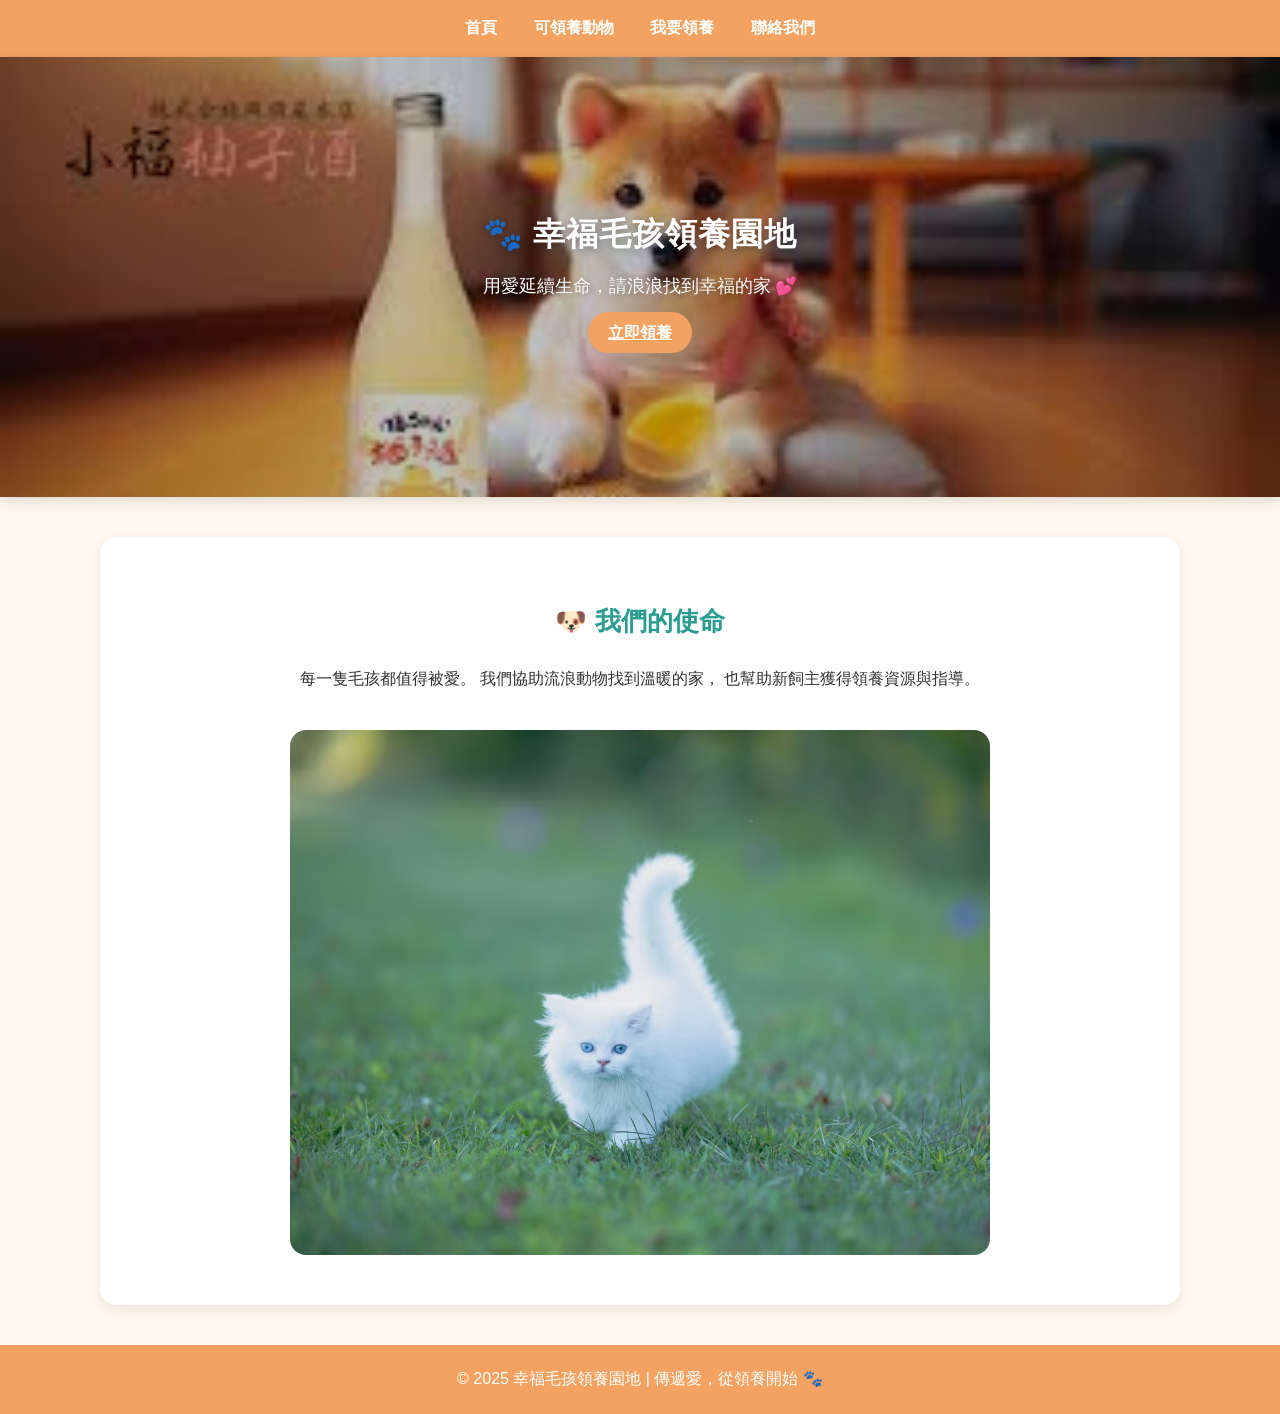
<file: W7---main/w7/index.html>
<!DOCTYPE html>
<html lang="zh-Hant">
<head>
  <meta charset="UTF-8">
  <title>幸福毛孩領養園地</title>
  <link rel="stylesheet" href="style.css">
  <meta name="viewport" content="width=device-width, initial-scale=1.0">

</head>
<body>
  <nav class="nav">
    <a href="index.html" class="nav__link">首頁</a>
    <a href="animals.html" class="nav__link">可領養動物</a>
    <a href="adopt.html" class="nav__link">我要領養</a>
    <a href="contact.html" class="nav__link">聯絡我們</a>
  </nav>

  <div class="hero">
    <div class="hero__content">
      <h1>🐾 幸福毛孩領養園地</h1>
      <p>用愛延續生命，請浪浪找到幸福的家 💕</p>
      <a href="adopt.html" class="btn">立即領養</a>
    </div>
  </div>

  <div class="container" style="text-align:center;">
    <h2>🐶 我們的使命</h2>
    <p>每一隻毛孩都值得被愛。  
      我們協助流浪動物找到溫暖的家，  
      也幫助新飼主獲得領養資源與指導。</p>
    <img src="image/image1.pnj.jpeg" alt="毛孩形象圖" style="width:70%;border-radius:16px;margin-top:20px;">
  </div>

  <footer>
    © 2025 幸福毛孩領養園地 | 傳遞愛，從領養開始 🐾
  </footer>
</body>
</html>
</file>
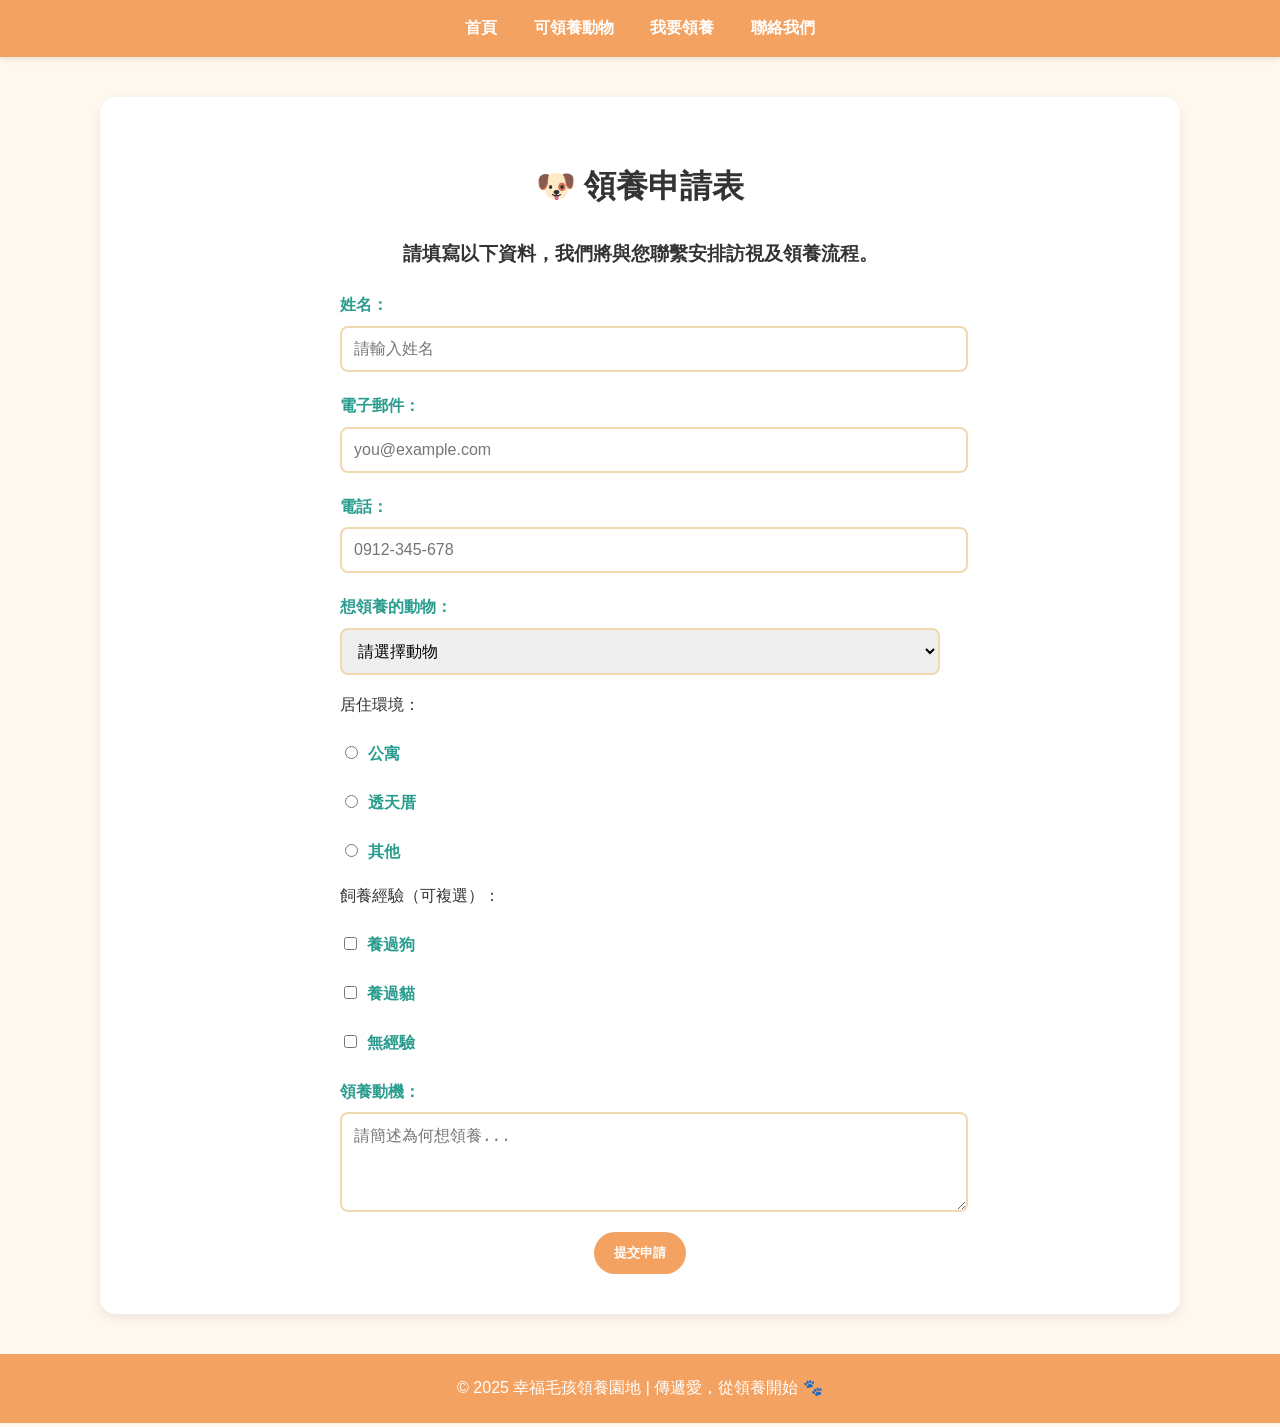
<file: W7---main/w7/adop.html>
<!DOCTYPE html>
<html lang="zh-Hant">
<head>
  <meta charset="UTF-8">
  <title>領養申請表</title>
  <link rel="stylesheet" href="style.css">
  <meta name="viewport" content="width=device-width, initial-scale=1.0">

</head>
<body>
  <nav class="nav">
    <a href="index.html" class="nav__link">首頁</a>
    <a href="animals.html" class="nav__link">可領養動物</a>
    <a href="adopt.html" class="nav__link">我要領養</a>
    <a href="contact.html" class="nav__link">聯絡我們</a>
  </nav>

  <div class="container">
    <h1>🐶 領養申請表</h1>
    <h3>請填寫以下資料，我們將與您聯繫安排訪視及領養流程。</h3>

    <form action="thankyou.html" method="get">
      <label for="name">姓名：</label>
      <input type="text" id="name" name="name" placeholder="請輸入姓名" required>

      <label for="email">電子郵件：</label>
      <input type="email" id="email" name="email" placeholder="you@example.com" required>

      <label for="phone">電話：</label>
      <input type="tel" id="phone" name="phone" placeholder="0912-345-678" required>

                  <label for="animal">想領養的動物：</label>
            <select id="animal" name="animal" required>
                <option value="">請選擇動物</option>
                <optgroup label="🐶 狗狗">
                    <option value="柴犬小福">柴犬小福</option>
                    <option value="拉布拉多多多">拉布拉多多多</option>
                </optgroup>
                <optgroup label="🐱 貓咪">
                    <option value="美短拉拉">美短拉拉</option>
                    <option value="虎斑大斑">虎斑大斑</option>
                </optgroup>
                <optgroup label="🐹 其他小動物">
                    <option value="天竺鼠小米">天竺鼠小米</option>
                    <option value="鸚鵡阿飛">鸚鵡阿飛</option>
                </optgroup>
            </select>


      <p>居住環境：</p>
      <label><input type="radio" name="house" value="apartment"> 公寓</label>
      <label><input type="radio" name="house" value="house"> 透天厝</label>
      <label><input type="radio" name="house" value="other"> 其他</label>

      <p>飼養經驗（可複選）：</p>
      <label><input type="checkbox" name="experience" value="dog"> 養過狗</label>
      <label><input type="checkbox" name="experience" value="cat"> 養過貓</label>
      <label><input type="checkbox" name="experience" value="none"> 無經驗</label>

      <label for="reason">領養動機：</label>
      <textarea id="reason" name="reason" rows="4" placeholder="請簡述為何想領養..."></textarea>

      <div class="btn-group">
        <button class="btn" type="submit">提交申請</button>
      </div>
    </form>
  </div>

  <footer>
    © 2025 幸福毛孩領養園地 | 傳遞愛，從領養開始 🐾
  </footer>
</body>
</html>
</file>
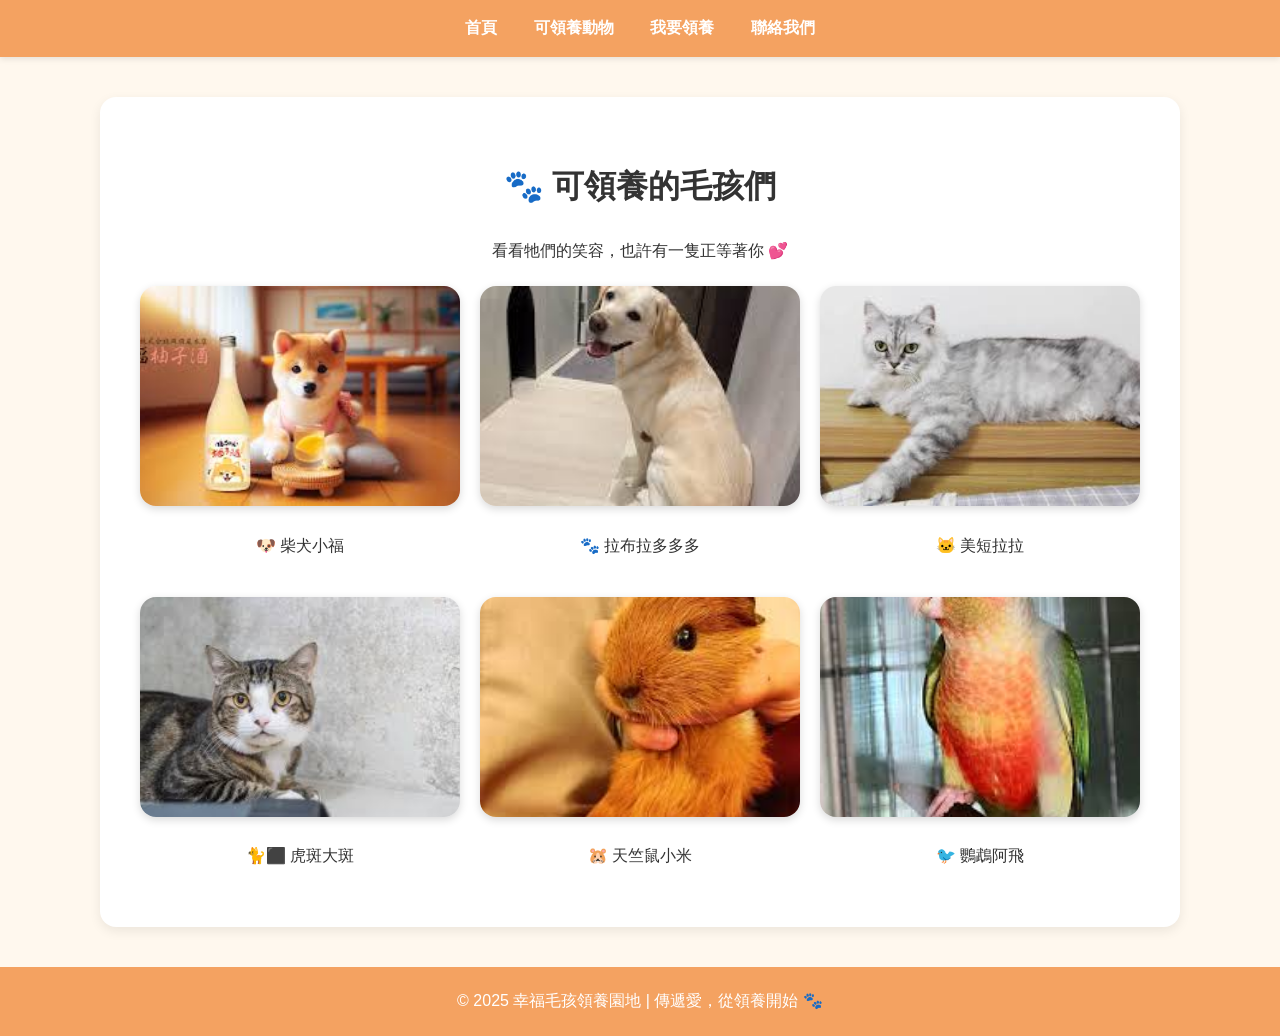
<file: W7---main/w7/animals.html>
<!DOCTYPE html>
<html lang="zh-Hant">

<head>
    <meta charset="UTF-8">
    <title>可領養動物</title>
    <link rel="stylesheet" href="style.css">
    <meta name="viewport" content="width=device-width, initial-scale=1.0">

</head>

<body>
    <nav class="nav">
        <a href="index.html" class="nav__link">首頁</a>
        <a href="animals.html" class="nav__link">可領養動物</a>
        <a href="adopt.html" class="nav__link">我要領養</a>
        <a href="contact.html" class="nav__link">聯絡我們</a>
    </nav>

    <div class="container">
        <h1>🐾 可領養的毛孩們</h1>
        <p style="text-align:center;">看看牠們的笑容，也許有一隻正等著你 💕</p>

        <div class="gallery">
            <!-- 柴犬小福 -->
            <div class="animal-card">
                <img src="image/images2.pnj.jpeg" alt="柴犬小福" class="animal-img"
                    onclick="document.getElementById('info1').showModal()">
                <p>🐶 柴犬小福</p>
            </div>

            <dialog id="info1" class="animal-dialog">
                <h2>🐶 柴犬小福</h2>
                <img src="image/images2.pnj.jpeg" alt="柴犬小福" class="dialog-img">
                <p>年齡：約 2 歲<br>個性：活潑、喜歡曬太陽 ☀️<br>健康狀況：已結紮，定期施打疫苗</p>
                <button class="btn" onclick="this.closest('dialog').close()">關閉</button>
            </dialog>

            <!-- 拉布拉多多多 -->
            <div class="animal-card">
                <img src="image/image3.pnj.jpeg" alt="拉布拉多多多" class="animal-img"
                    onclick="document.getElementById('info2').showModal()">
                <p>🐾 拉布拉多多多</p>
            </div>

            <dialog id="info2" class="animal-dialog">
                <h2>🐾 拉布拉多多多</h2>
                <img src="image/image3.pnj.jpeg" alt="拉布拉多多多" class="dialog-img">
                <p>年齡：約 3 歲<br>個性：忠誠、有點害羞 🐕🦺<br>健康狀況：已接種疫苗</p>
                <button class="btn" onclick="this.closest('dialog').close()">關閉</button>
            </dialog>

            <!-- 美短拉拉 -->
            <div class="animal-card">
                <img src="image/image4.pnj.jpeg" alt="美短拉拉" class="animal-img"
                    onclick="document.getElementById('info3').showModal()">
                <p>🐱 美短拉拉</p>
            </div>

            <dialog id="info3" class="animal-dialog">
                <h2>🐱 美短拉拉</h2>
                <img src="image/image4.pnj.jpeg" alt="美短拉拉" class="dialog-img">
                <p>年齡：約 1 歲<br>個性：親人、喜歡貓條 🐱💕<br>健康狀況：已接種疫苗</p>
                <button class="btn" onclick="this.closest('dialog').close()">關閉</button>
            </dialog>

            <!-- 虎斑大斑 -->
            <div class="animal-card">
                <img src="image/image5.pnj.jpeg" alt="虎斑大斑" class="animal-img"
                    onclick="document.getElementById('info4').showModal()">
                <p>🐈⬛ 虎斑大斑</p>
            </div>

            <dialog id="info4" class="animal-dialog">
                <h2>🐈⬛ 虎斑大斑</h2>
                <img src="image/image5.pnj.jpeg" alt="虎斑大斑" class="dialog-img">
                <p>年齡：約 1 歲<br>個性：親人、喜歡被拍屁屁 🐈⬛💕<br>健康狀況：已接種疫苗</p>
                <button class="btn" onclick="this.closest('dialog').close()">關閉</button>
            </dialog>

            <!-- 天竺鼠小米 -->
            <div class="animal-card">
                <img src="image/image6.pnj.jpeg" alt="天竺鼠小米" class="animal-img"
                    onclick="document.getElementById('info5').showModal()">
                <p>🐹 天竺鼠小米</p>
            </div>

            <dialog id="info5" class="animal-dialog">
                <h2>🐹 天竺鼠小米</h2>
                <img src="image/image6.pnj.jpeg" alt="天竺鼠小米" class="dialog-img">
                <p>年齡：約 1 歲<br>個性：害羞、喜歡葵瓜子 🐹🌰<br>健康狀況：已驅蟲</p>
                <button class="btn" onclick="this.closest('dialog').close()">關閉</button>
            </dialog>

            <!-- 鸚鵡阿飛 -->
            <div class="animal-card">
                <img src="image/image7.pnj.jpeg" alt="鸚鵡阿飛" class="animal-img"
                    onclick="document.getElementById('info6').showModal()">
                <p>🐦 鸚鵡阿飛</p>
            </div>

            <dialog id="info6" class="animal-dialog">
                <h2>🐦 鸚鵡阿飛</h2>
                <img src="image/image7.pnj.jpeg" alt="鸚鵡阿飛" class="dialog-img">
                <p>年齡：約 3 歲<br>個性：愛講話 🐦<br>健康狀況：良好</p>
                <button class="btn" onclick="this.closest('dialog').close()">關閉</button>
            </dialog>
        </div>
    </div>

    <footer>
        © 2025 幸福毛孩領養園地 | 傳遞愛，從領養開始 🐾
    </footer>
</body>

</html>
</file>
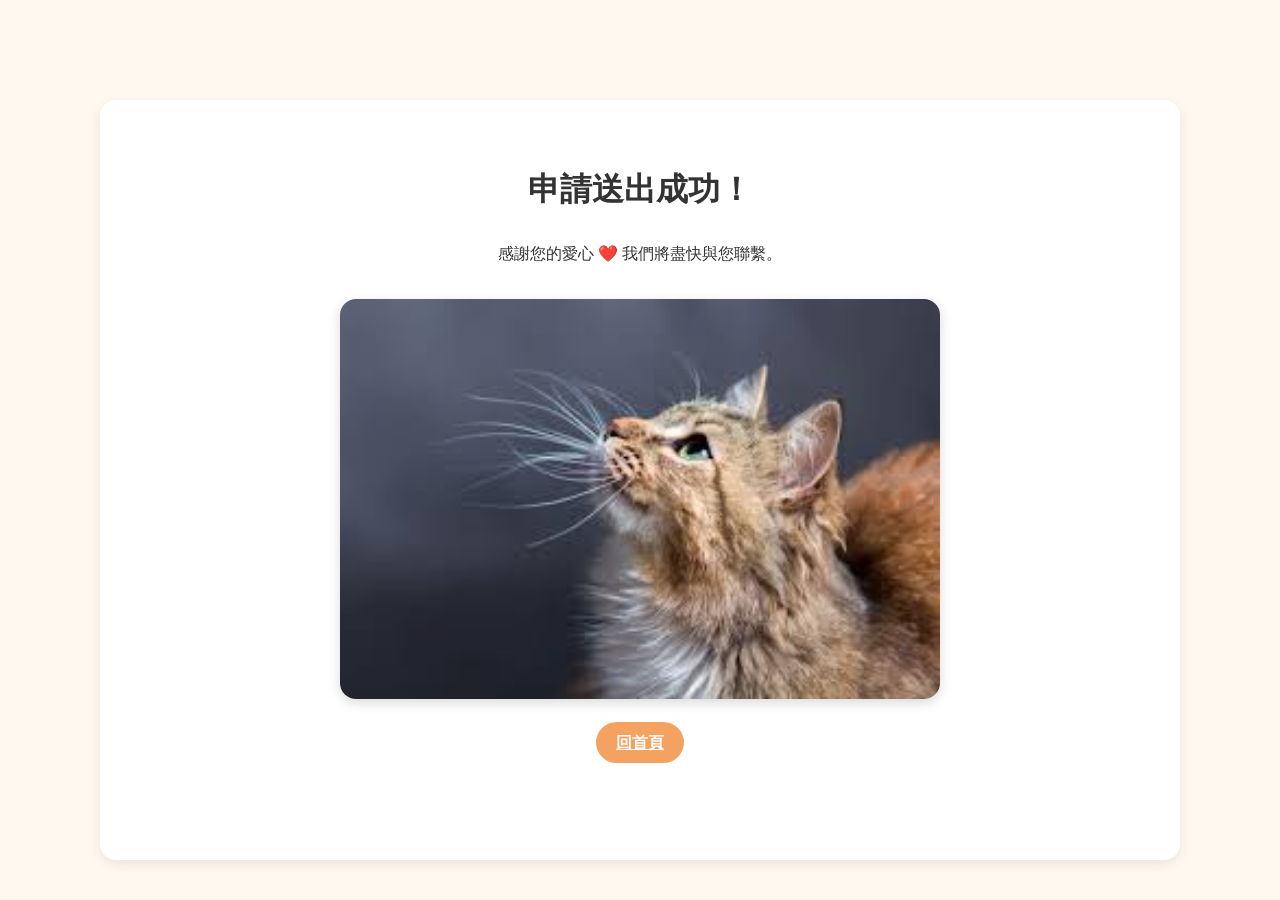
<file: W7---main/w7/thankyou.html>
<!DOCTYPE html>
<html lang="zh-Hant">
<head>
  <meta charset="UTF-8">
  <title>申請完成</title>
  <link rel="stylesheet" href="style.css">
  <meta name="viewport" content="width=device-width, initial-scale=1.0">

</head>
<body>
  <div class="container" style="text-align:center;margin-top:100px;">
    <h1>申請送出成功！</h1>
    <p>感謝您的愛心 ❤️ 我們將盡快與您聯繫。</p>
    <img src="image/image8.pnj.jpeg" alt="成功送出示意圖" class="success-img">
    <a href="index.html" class="btn">回首頁</a>
  </div>
</body>
</html>
</file>
<file: W7---main/w7/style.css>
/* === 全站顏色設定 === */
:root {
  --main-color: #f4a261;      /* 橘色 */
  --main-dark: #e76f51;       /* 深橘紅 */
  --accent-color: #2a9d8f;    /* 粉綠 */
  --bg-light: #fff8ee;        /* 米白背景 */
  --text-color: #333;
}

/* === Flex 版型讓 footer 永遠在底部 === */
html, body {
  height: 100%;
  margin: 0;
  display: flex;
  flex-direction: column;
}

/* === 全域設定 === */
body {
  font-family: "Noto Sans TC", "Comic Neue", sans-serif;
  background-color: var(--bg-light);
  color: var(--text-color);
  line-height: 1.8;
}

/* === 導覽列 === */
.nav {
  background-color: var(--main-color);
  text-align: center;
  padding: 14px 0;
  box-shadow: 0 2px 6px rgba(0,0,0,0.1);
}
.nav__link {
  color: #fff;
  text-decoration: none;
  margin: 0 16px;
  font-weight: 600;
  transition: color 0.3s ease;
}
.nav__link:hover {
  color: var(--accent-color);
}

/* === Hero 區塊 === */
.hero {
  text-align: center;
  background: linear-gradient(135deg, #f4a261, #e76f51);
  color: #fff;
  padding: 60px 20px;
  border-radius: 16px;
  box-shadow: 0 3px 12px rgba(0,0,0,0.15);
  flex: 1; /* 撐開主體空間 */
}
.hero h1 {
  color: #fff;
  font-size: 2.2rem;
  letter-spacing: 1px;
}
.hero p {
  font-size: 1.1rem;
  margin: 12px 0 20px;
}

/* === 主容器 === */
.container {
  width: 85%;
  max-width: 1000px;
  margin: 40px auto;
  background-color: #fff;
  padding: 40px;
  border-radius: 16px;
  box-shadow: 0 4px 12px rgba(0,0,0,0.08);
  flex: 1; /* 撐開主體空間 */
}

.container h3 {
    text-align: center;
    margin-bottom: 20px;
    color: var(--text-color);
}

/* === 標題 === */
h1, h2 {
  text-align: center;
}
h2 {
  color: var(--accent-color);
  font-size: 1.6rem;
}

/* === 按鈕 === */
.btn {
  background-color: var(--main-color);
  color: #fff;
  padding: 12px 20px;
  border: none;
  border-radius: 50px;
  cursor: pointer;
  transition: all 0.3s ease;
  font-weight: 600;
}
.btn:hover {
  background-color: var(--main-dark);
  transform: translateY(-3px);
  box-shadow: 0 4px 8px rgba(0,0,0,0.2);
}

.btn-group {
  text-align: center;
  margin-top: 10px;
}

/* === 表單 === */
form {
  width: 100%;
  max-width: 600px;
  margin: 0 auto;
}
label {
  font-weight: bold;
  display: block;
  margin-top: 20px;
  color: var(--accent-color);
}
input, select, textarea {
  width: 100%;
  padding: 12px;
  margin-top: 6px;
  border: 2px solid #f0d8b0;
  border-radius: 8px;
  transition: border-color 0.3s ease;
  font-size: 1rem;
}
input:focus, select:focus, textarea:focus {
  border-color: var(--main-color);
  outline: none;
}
input[type="radio"], input[type="checkbox"] {
  width: auto;
  margin-right: 6px;
}

/* === 圖片牆 === */
.gallery {
  display: grid;
  grid-template-columns: repeat(auto-fill, minmax(240px, 1fr));
  gap: 20px;
  margin-top: 20px;
}
.gallery img {
  width: 100%;
  height: 220px;
  object-fit: cover;
  border-radius: 16px;
  box-shadow: 0 3px 8px rgba(0,0,0,0.15);
  transition: transform 0.3s ease, box-shadow 0.3s ease;
}
.gallery img:hover {
  transform: scale(1.05);
  box-shadow: 0 6px 16px rgba(0,0,0,0.25);
}

/* === Footer === */
footer {
  text-align: center;
  padding: 20px;
  background-color: var(--main-color);
  color: #fff;
  border-top-left-radius: 0px;
  border-top-right-radius: 0px;
  font-weight: 500;
}

/* Hero：整張圖當背景 */
.hero {
  position: relative;
  min-height: 320px;                  /* 視覺高度 */
  padding: 60px 20px;                 /* 內距避免文字貼邊 */
  border-radius: 0px;
  box-shadow: 0 3px 12px rgba(0,0,0,0.15);
  background-image: 
    linear-gradient(                  /* 上方淡淡的漸層做遮罩，讓字清楚 */
      rgba(0,0,0,0.25), 
      rgba(0,0,0,0.25)
    ),
    url("image/images2.pnj.jpeg");                  /* ← 換成你的圖片檔名 */
  background-size: cover;             /* 充滿區塊、不變形 */
  background-position: center;        /* 居中對齊 */
  color: #fff;                        /* 讓文字變白 */
  display: flex;                      /* 置中內容 */
  align-items: center;                /* 垂直置中 */
  justify-content: center;            /* 水平置中 */
  text-align: center;                 /* 文字置中 */
}

/* 文字容器（可加一點陰影提升可讀性） */
.hero__content h1 { 
  margin: 0 0 8px;
  font-size: 2rem;
  text-shadow: 0 2px 8px rgba(0,0,0,0.35);
}
.hero__content p {
  margin: 0 0 16px;
  text-shadow: 0 2px 6px rgba(0,0,0,0.3);
}

.animal-card {
  text-align: center;
}
.animal-img {
  width: 100%;
  height: 220px;
  object-fit: cover;
  border-radius: 12px;
  cursor: pointer;
  transition: transform 0.2s;
}
.animal-img:hover {
  transform: scale(1.05);
}

/* 彈出視窗樣式 */
.animal-dialog {
  border: none;
  border-radius: 16px;
  padding: 20px;
  max-width: 400px;
  text-align: center;
  background: rgba(255, 255, 255, 0.95);
  box-shadow: 0 8px 24px rgba(0,0,0,0.2);
  backdrop-filter: blur(5px);
}
.dialog-img {
  width: 80%;
  border-radius: 12px;
  margin-bottom: 10px;
}

/* 背景半透明遮罩 */
::backdrop {
  background: rgba(0,0,0,0.4);
}
/* 成功頁圖片樣式 */
.success-img {
  width: 100%;
  max-width: 600px;
  border-radius: 16px;
  margin: 30px auto;
  display: block;
  box-shadow: 0 4px 12px rgba(0, 0, 0, 0.15);
  object-fit: cover;
}
/* === 響應式設計開始 === */

/* === 手機尺寸 (max-width: 768px) ===
   當螢幕寬度小於或等於 768px 時套用。
   通常代表手機或小型平板。
   調整字體、導覽列方向、容器間距等。
*/
@media (max-width: 768px) {

  body {
    font-size: 14px;     /* 字體縮小一點，符合手機畫面 */
    line-height: 1.6;    /* 調整行距，提升閱讀性 */
  }

  .nav {
    display: flex;
    flex-direction: column;  /* 導覽列從橫排變直排 */
    padding: 8px 0;          /* 上下間距縮小 */
  }

  .nav__link {
    margin: 6px 0;           /* 每個導覽項目上下留空，避免擠在一起 */
  }

  .container {
    width: 95%;              /* 主內容區放寬，幾乎滿版 */
    padding: 20px;           /* 內距縮小，畫面更緊湊 */
  }

  .gallery {
    grid-template-columns: 1fr;   /* 圖片牆改為單欄顯示 */
  }

  .hero {
    padding: 40px 10px;      /* Hero 區內距縮小 */
  }

  .hero__content h1 {
    font-size: 1.6rem;       /* 主標題文字變小以符合手機畫面 */
  }

  img,
  .dialog-img {
    width: 100%;             /* 圖片寬度自動填滿容器 */
    height: auto;            /* 高度自動等比例縮放，避免變形 */
  }
}

/* === 平板尺寸 (min-width: 769px) and (max-width: 1024px) ===
   當螢幕寬度介於 769px～1024px（例如 iPad、平板電腦）時套用。
   主要調整圖片牆為兩欄。
*/
@media (min-width: 769px) and (max-width: 1024px) {
  .gallery {
    grid-template-columns: repeat(2, 1fr);  /* 兩欄圖片排列 */
  }
}

/* === 桌機尺寸 (min-width: 1025px) ===
   螢幕寬度大於 1025px（桌上型電腦或大型螢幕）時套用。
   保持原本三欄設計。
*/
@media (min-width: 1025px) {
  .gallery {
    grid-template-columns: repeat(3, 1fr);  /* 三欄圖片排列 */
  }
}
</file>
